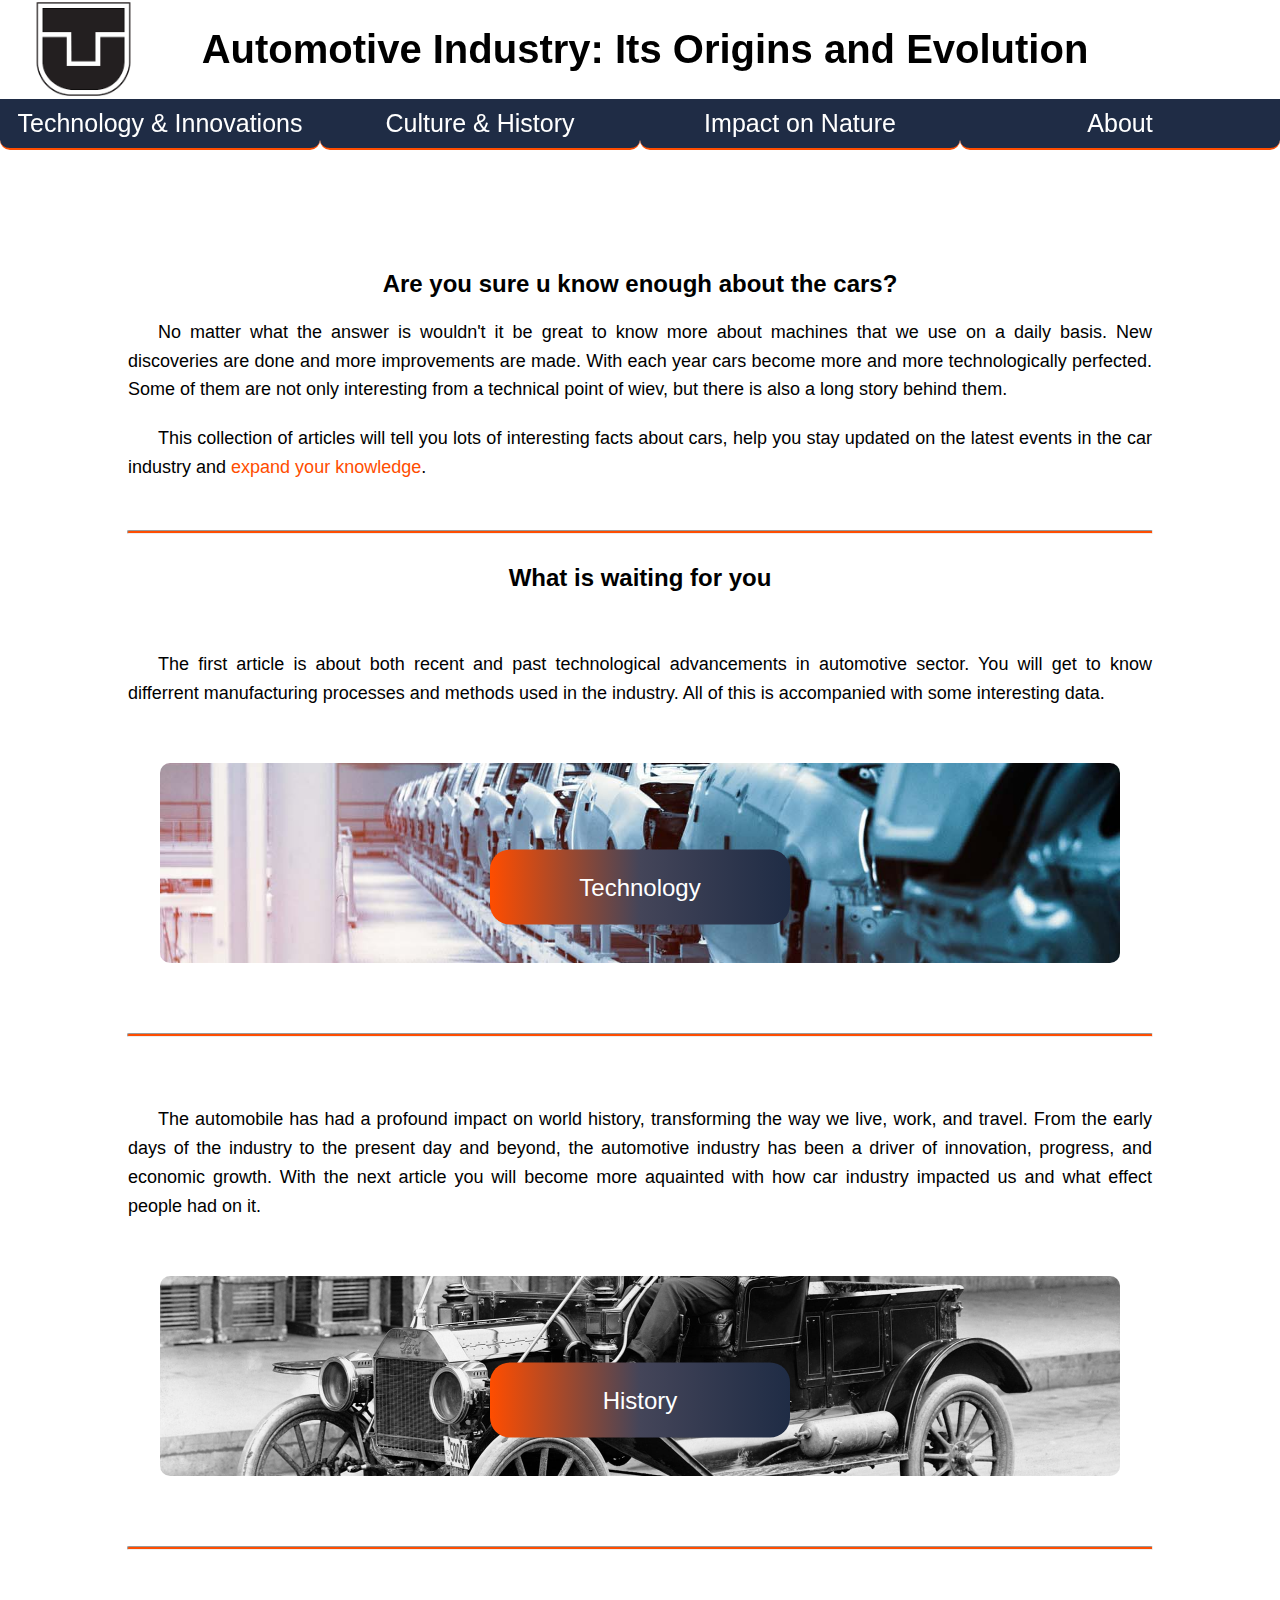
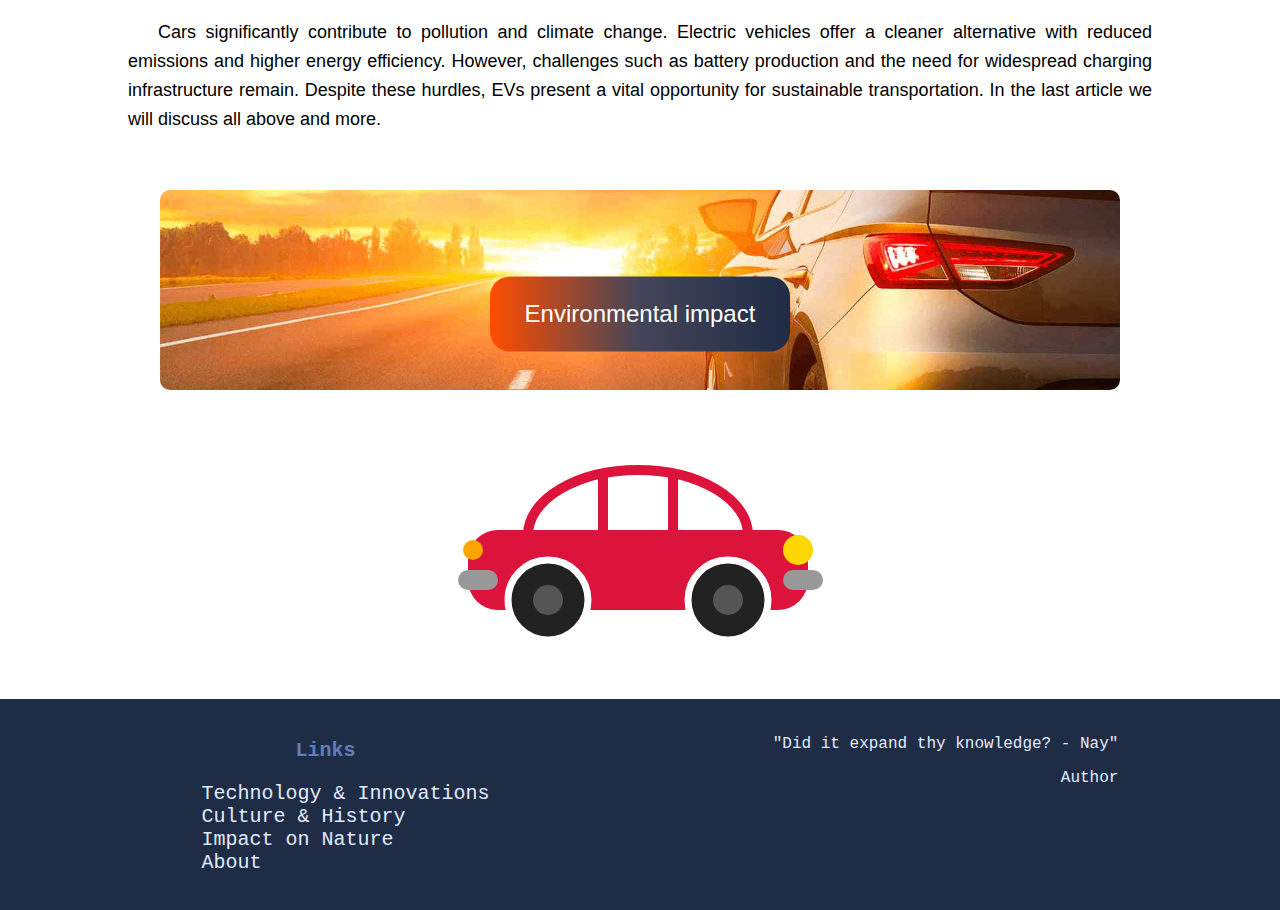
<file: index.html>
<!DOCTYPE html>
<html lang="en">
  <head>
    <meta charset="utf-8">
    <meta name="viewport" content="width=device-width, initial-scale=1">
    <link rel="stylesheet" href="screenStyle.css">
    <script src="main.js"></script>
    <title>Uloha1</title>
  </head>

  <body>
    <div id="navbar-moving">
      <div id="cars-logo-name">
        <div id="zoom_in">
          <figure>
            <a href="https://www.tuke.sk/wps/portal" target="_blank">
              <img id="logo" src="images/index/tuke_logo.png" alt="TUKE_Logo">
            </a>
          </figure>
        </div>
        
        <h1>Automotive Industry: Its Origins and Evolution</h1>
      </div>

      <nav id="links">
        <a href="article1.html">Technology & Innovations</a>
        <a href="article2.html">Culture & History</a>
        <a href="article3.html">Impact on Nature</a>
        <a href="about.html">About</a>
      </nav>

      <nav class="dropdown">
        <p>Menu</p>
        <div class="dropdown-links">
          <a href="article1.html">Technology & Innovations</a>
          <a href="article2.html">Culture & History</a>
          <a href="article3.html">Impact on Nature</a>
          <a href="about.html">About</a>
        </div>
      </nav>
    </div>

    <div class="content">
      <header>
        <h2>Are you sure u know enough about the cars?</h2>
        <p>
          No matter what the answer is wouldn't it be great to know more about machines that we use on a daily basis.
          New discoveries are done and more improvements are made. With each year cars become more and more technologically perfected.
          Some of them are not only interesting from a technical point of wiev, but there is also a long story behind them.
        </p>
        <p>
          This collection of articles will tell you lots of interesting facts about cars, help you stay updated on the latest events in the car industry and <span>expand your knowledge</span>.
        </p>
      </header>
      
      <div class="spoilers">
        <hr>
        <h2>What is waiting for you</h2>
        <div class="centered">
          <p>
            The first article is about both recent and past technological advancements in automotive sector.
            You will get to know differrent manufacturing processes and methods used in the industry.
            All of this is accompanied with some interesting data.
          </p>
        </div>

        <a href="article1.html">
          <figure class="img_cont_w_btn">
            <img src="images/index/car_manuf.jpg" alt="manufacturing_process">
            <p class="btn">Technology</p>
          </figure>
        </a>

        <hr>
        <div class="centered">
          <p>
            The automobile has had a profound impact on world history, transforming the way we live, work, and travel.
            From the early days of the industry to the present day and beyond,
            the automotive industry has been a driver of innovation, progress, and economic growth.
            With the next article you will become more aquainted with how car industry impacted us and what effect people had on it.
          </p>
        </div>

        
        <a href="article2.html">
          <figure class="img_cont_w_btn">
            <img src="images/index/model_t.jpg" alt="model_t">
            <p class="btn">History</p>
          </figure>
        </a>

        <hr>
        <div class="centered">
          <p>
            Cars significantly contribute to pollution and climate change.
            Electric vehicles offer a cleaner alternative with reduced emissions and higher energy efficiency.
            However, challenges such as battery production and the need for widespread charging infrastructure remain.
            Despite these hurdles, EVs present a vital opportunity for sustainable transportation.
            In the last article we will discuss all above and more.
          </p>
        </div>

        
        <a href="article3.html">
          <figure class="img_cont_w_btn">
            <img src="images/index/car_going_into_the_sunset.jpg" alt="model_t">
            <p class="btn">Environmental impact</p>
          </figure>
        </a>
      </div>

      <div class="drawing">
        <svg width="365" height="185">
            <rect x="70" y="10" width="220" height="130" fill="transparent" rx="150" stroke="crimson" stroke-width="10"/>
            <rect x="10" y="70" width="340" height="80" fill="crimson" rx="30" />
            
          <g>
            <line x1="145" y1="10" x2="145" y2="80" stroke="crimson" stroke-width="10"/>
            <line x1="215" y1="10" x2="215" y2="80" stroke="crimson" stroke-width="10"/>
          </g>
        
          <g>
            <rect x="0" y="110" width="40" height="20" fill="#999" rx="10" />
            <rect x="325" y="110" width="40" height="20" fill="#999" rx="10" />
          </g>  

          <g>
            <circle r="40px" fill="#222" stroke="white" stroke-width="7" cx="90" cy="140"/>    
            <circle r="15px" fill="#555" cx="90" cy="140"/>
          </g>

          <g>
            <circle r="40px" fill="#222" stroke="white" stroke-width="7" cx="270" cy="140"/>
            <circle r="15px" fill="#555" cx="270" cy="140"/>
          </g>  
      
          <g>
            <circle r="15px" fill="gold" cx="340" cy="90"/>
            <circle r="10px" fill="orange" cx="15" cy="90"/>
          </g>  
        </svg>    
      </div>

      <footer>
        <div class="footer_cont">
          <div class="footer_el">
            <div><h3>Links</h3></div>
            <div>
              <ul>
                <li><a href="article1.html">Technology & Innovations</a></li>
                <li><a href="article2.html">Culture & History</a></li>
                <li><a href="article3.html">Impact on Nature</a></li>
                <li><a href="about.html">About</a></li>
              </ul>
            </div>
          </div>

          <div class="footer_el">
            <p>"Did it expand thy knowledge? - Nay"</p>
            <p>Author</p>
          </div>
        </div>
      </footer>
    </div>
  </body>
</html>
</file>
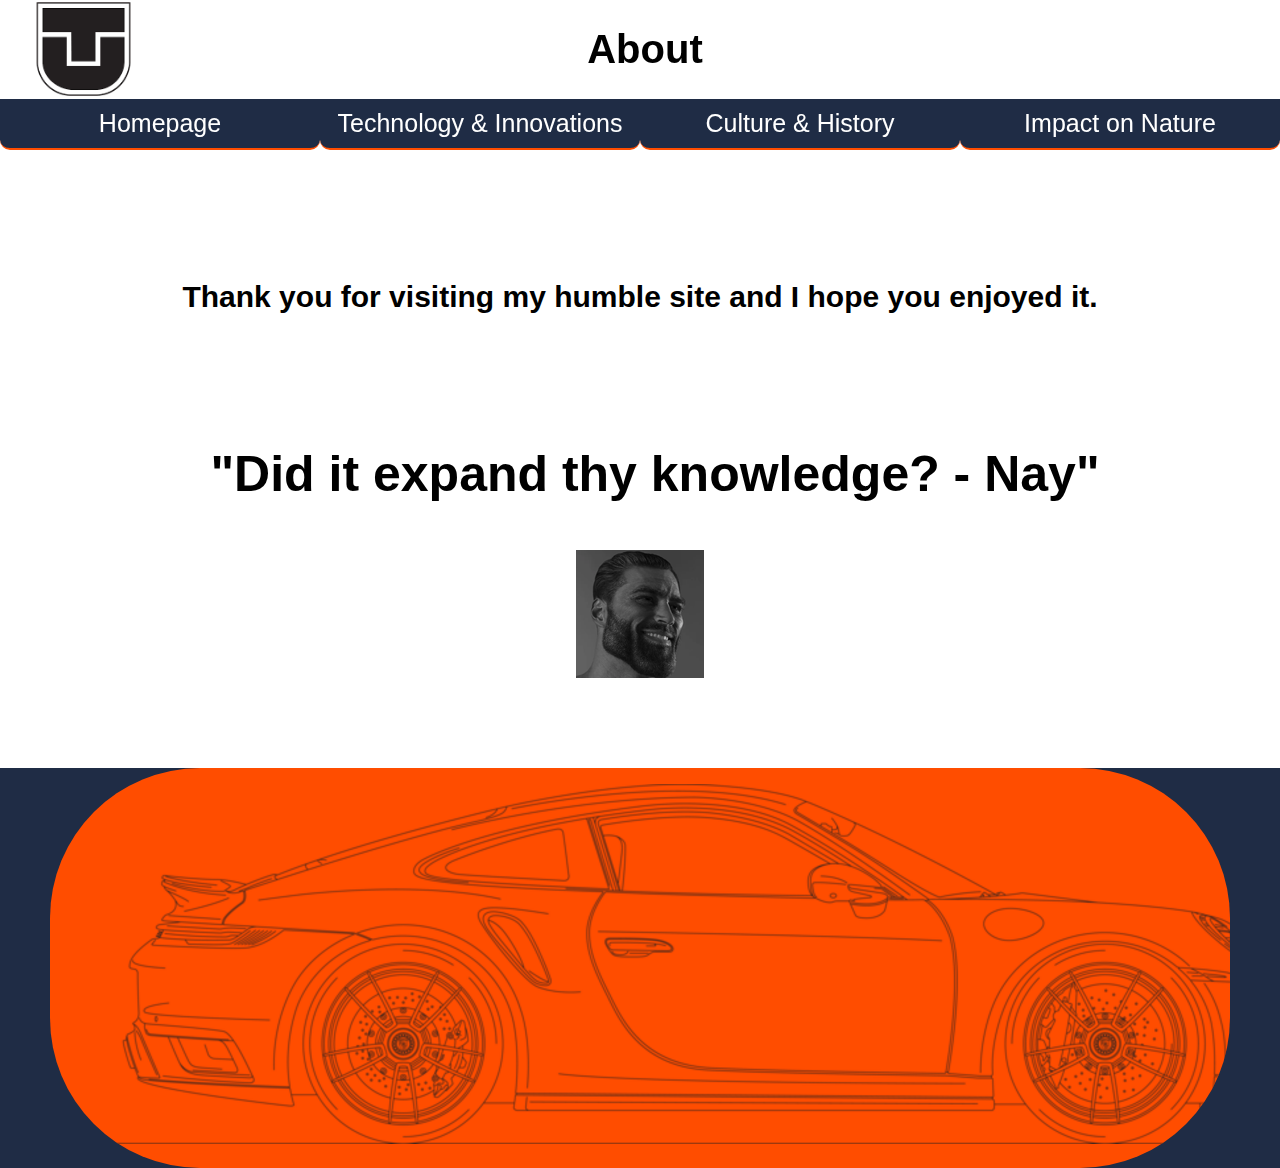
<file: about.html>
<!DOCTYPE html>
<html lang="en">
  <head>
    <meta charset="utf-8">
    <meta name="viewport" content="width=device-width, initial-scale=1">
    <link rel="stylesheet" href="screenStyle.css">
    <script src="main.js"></script>
    <title>Uloha1</title>
  </head>

  <body>
    <div id="navbar-moving">
      <div id="cars-logo-name">
        <div id="zoom_in">
          <figure>
            <a href="https://www.tuke.sk/wps/portal" target="_blank">
              <img id="logo" src="images/index/tuke_logo.png" alt="TUKE Logo">
            </a>
          </figure>
        </div>
        
        <h1>About</h1>
      </div>
  
      <nav id="links">
        <a href="index.html">Homepage</a>
        <a href="article1.html">Technology & Innovations</a>
        <a href="article2.html">Culture & History</a>
        <a href="article3.html">Impact on Nature</a>
      </nav>

      <nav class="dropdown">
        <p>Menu</p>
        <div class="dropdown-links">
          <a href="index.html">Homepage</a>
          <a href="article1.html">Technology & Innovations</a>
          <a href="article2.html">Culture & History</a>
          <a href="article3.html">Impact on Nature</a>
        </div>
      </nav>
    </div>

    <div class="content">
      <div class="main_about">
        <header>
          <h3>
            Thank you for visiting my humble site and I hope you enjoyed it.
          </h3>
        </header>
        <div class="centered-about">
          <h3 id="about-txt">
            "Did it expand thy knowledge? - Nay"
          </h3>
          <figure>
            <img src="images/about/chad.png" alt="chad">
          </figure>
        </div>
      </div>
    </div>

    <footer>
      <div class="footer_cont_about">
        <div class="about_foot_el">          
          <figure>
            <img src="images/about/porsche.png" alt="porsche_outline">
          </figure>
        </div>
      </div>
    </footer>
  </body>
</html>
</file>
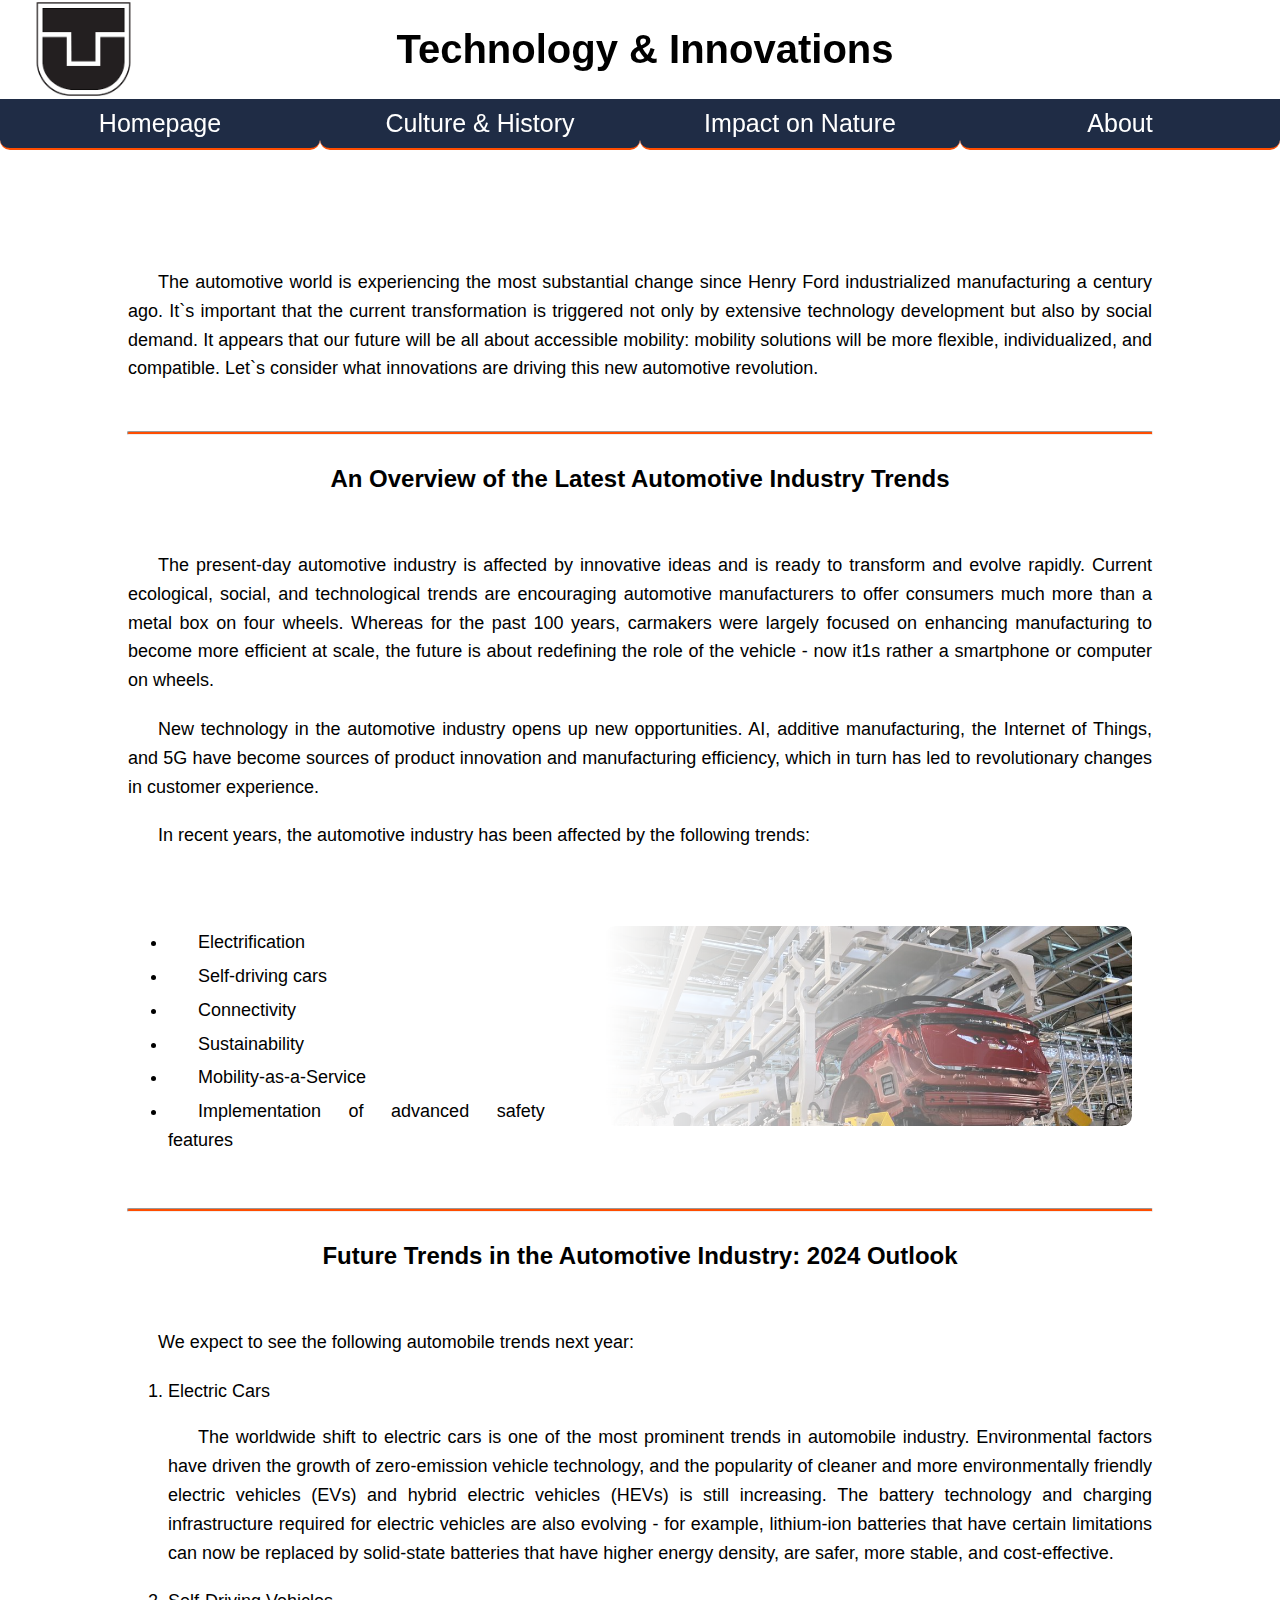
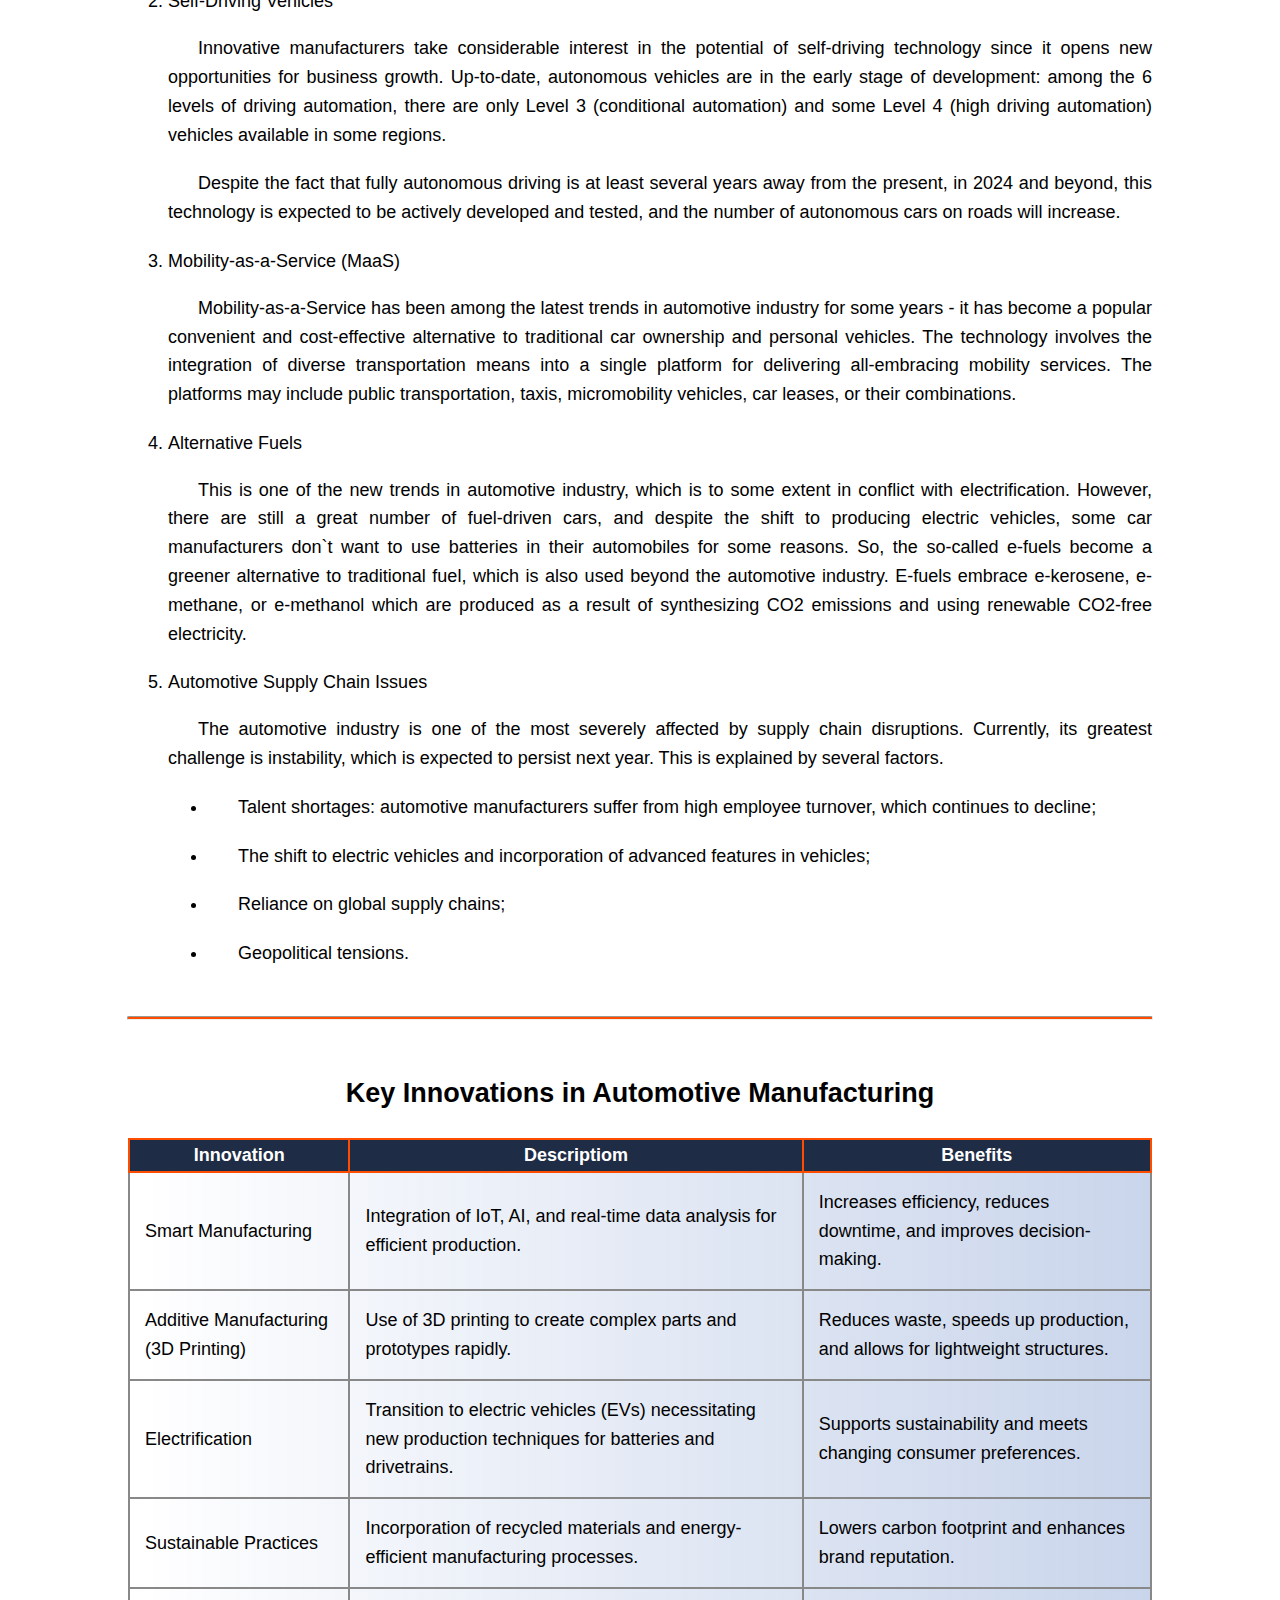
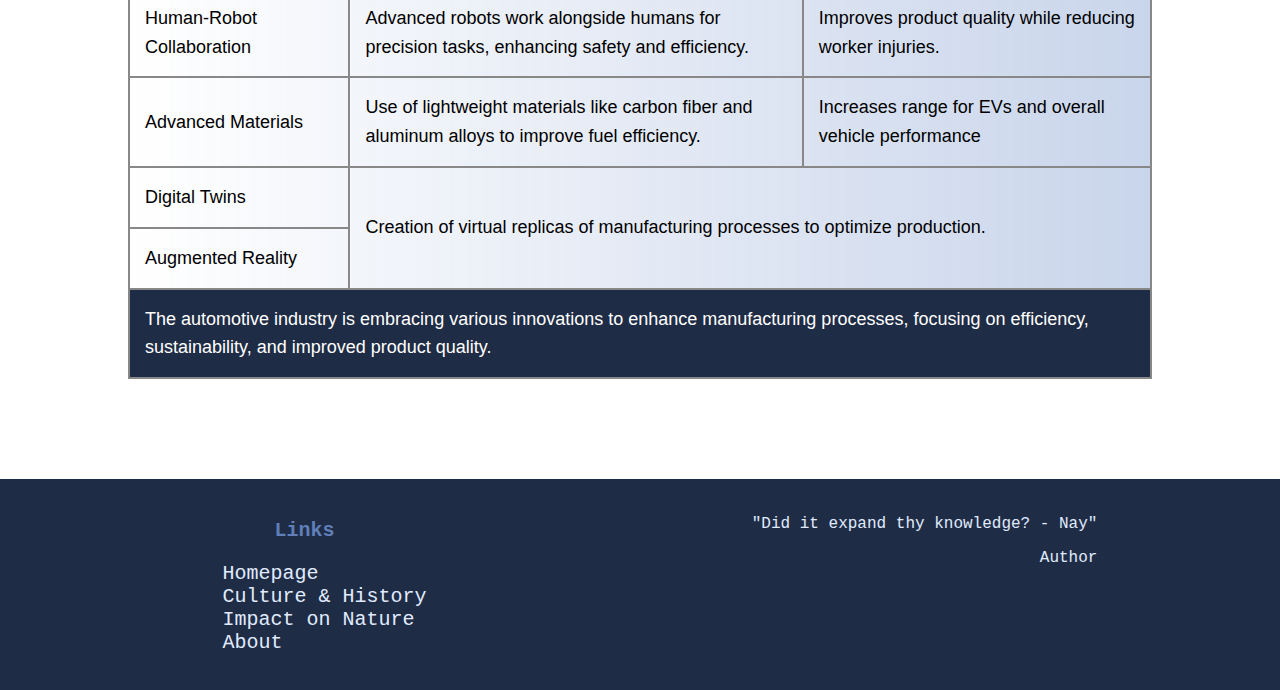
<file: article1.html>
<!DOCTYPE html>
<html lang="en">
  <head>
    <meta charset="utf-8">
    <meta name="viewport" content="width=device-width, initial-scale=1">
    <link rel="stylesheet" href="screenStyle.css">
    <script src="main.js"></script>
    <title>Uloha1</title>
  </head>

  <body>
    <div id="navbar-moving">
      <div id="cars-logo-name">
        <div id="zoom_in">
          <figure>
            <a href="https://www.tuke.sk/wps/portal" target="_blank">
              <img id="logo" src="images/index/tuke_logo.png" alt="TUKE Logo">
            </a>
          </figure>
        </div>
          
        <h1>Technology & Innovations</h1>
      </div>
  
      <nav id="links">
        <a href="index.html">Homepage</a>
        <a href="article2.html">Culture & History</a>
        <a href="article3.html">Impact on Nature</a>
        <a href="about.html">About</a>
      </nav>

      <nav class="dropdown">
        <p>Menu</p>
        <div class="dropdown-links">
          <a href="index.html">Homepage</a>
          <a href="article2.html">Culture & History</a>
          <a href="article3.html">Impact on Nature</a>
          <a href="about.html">About</a>
        </div>
      </nav>
    </div>

    <div class="content">
      <header>
        <p>
          The automotive world is experiencing the most substantial change since Henry Ford industrialized manufacturing a century ago.
          It`s important that the current transformation is triggered not only by extensive technology development but also by social demand.
          It appears that our future will be all about accessible mobility: mobility solutions will be more flexible, individualized, and compatible.
          Let`s consider what innovations are driving this new automotive revolution.
        </p>
      </header>
        
      <hr>
      <div class="main">
        <h2>An Overview of the Latest Automotive Industry Trends</h2>
        <div class="centered">
          <p>The present-day automotive industry is affected by innovative ideas and is ready to transform and evolve rapidly.
            Current ecological, social, and technological trends are encouraging automotive manufacturers to offer consumers much more than a metal box on four wheels.
            Whereas for the past 100 years, carmakers were largely focused on enhancing manufacturing to become more efficient at scale,
            the future is about redefining the role of the vehicle - now it1s rather a smartphone or computer on wheels.
          </p>
            
          <p>
            New technology in the automotive industry opens up new opportunities. AI, additive manufacturing, the Internet of Things,
            and 5G have become sources of product innovation and manufacturing efficiency, which in turn has led to revolutionary changes in customer experience.
          </p>
            
          <p>In recent years, the automotive industry has been affected by the following trends:</p>
        </div>

        <div class="centered">
          <div class="unordered_list">
            <ul>
              <li>Electrification</li>
              <li>Self-driving cars</li>
              <li>Connectivity</li>
              <li>Sustainability</li>
              <li>Mobility-as-a-Service</li>
              <li>Implementation of advanced safety features</li>
            </ul>
              
            <figure>
              <img srcset="images/article1/tesla_manuf.jpg 480w,images/article1/car_white_manuf.jpg 800w,images/article1/car_red_manuf.png 1200w" sizes="(max-width: 480px) 440px, (max-width: 800px) 780px, 1200px" src="images/article1/car_red_manuf.png" alt="manufacturing_process" >
            </figure>
          </div>
        </div>
          
        <hr>
        <h2>Future Trends in the Automotive Industry: 2024 Outlook</h2>
        <div class="centered">
          <p>
            We expect to see the following automobile trends next year:
          </p>
          <div class="ordered_list">
            <ol>
              <li>Electric Cars
                <p>
                  The worldwide shift to electric cars is one of the most prominent trends in automobile industry.
                  Environmental factors have driven the growth of zero-emission vehicle technology, and the popularity of cleaner and more environmentally
                  friendly electric vehicles (EVs) and hybrid electric vehicles (HEVs) is still increasing. The battery technology and charging infrastructure
                  required for electric vehicles are also evolving - for example, lithium-ion batteries that have certain limitations can now be replaced by solid-state batteries
                  that have higher energy density, are safer, more stable, and cost-effective.
                </p>
              </li>

              <li>Self-Driving Vehicles
                <p>
                  Innovative manufacturers take considerable interest in the potential of self-driving technology since it opens new opportunities for business growth.
                  Up-to-date, autonomous vehicles are in the early stage of development: among the 6 levels of driving automation,
                  there are only Level 3 (conditional automation) and some Level 4 (high driving automation) vehicles available in some regions.
                </p>

                <p>
                  Despite the fact that fully autonomous driving is at least several years away from the present, in 2024 and beyond,
                  this technology is expected to be actively developed and tested, and the number of autonomous cars on roads will increase.
                </p>
              </li>

              <li>Mobility-as-a-Service (MaaS)
                <p>
                  Mobility-as-a-Service has been among the latest trends in automotive industry for some years - it has become a popular
                  convenient and cost-effective alternative to traditional car ownership and personal vehicles.
                  The technology involves the integration of diverse transportation means into a single platform for delivering all-embracing mobility services.
                  The platforms may include public transportation, taxis, micromobility vehicles, car leases, or their combinations.
                </p>
              </li>

              <li>Alternative Fuels
                <P>
                  This is one of the new trends in automotive industry, which is to some extent in conflict with electrification.
                  However, there are still a great number of fuel-driven cars, and despite the shift to producing electric vehicles,
                  some car manufacturers don`t want to use batteries in their automobiles for some reasons. So, the so-called e-fuels become a greener
                  alternative to traditional fuel, which is also used beyond the automotive industry. E-fuels embrace e-kerosene, e-methane,
                  or e-methanol which are produced as a result of synthesizing CO2 emissions and using renewable CO2-free electricity.
                </P>
              </li>

              <li>Automotive Supply Chain Issues
                <p>
                  The automotive industry is one of the most severely affected by supply chain disruptions. Currently,
                  its greatest challenge is instability, which is expected to persist next year. This is explained by several factors.
                </p>

                <ul>
                  <li>
                    Talent shortages: automotive manufacturers suffer from high employee turnover, which continues to decline;
                  </li>

                  <li>
                    The shift to electric vehicles and incorporation of advanced features in vehicles;
                  </li>

                  <li>
                    Reliance on global supply chains;
                  </li>

                  <li>
                    Geopolitical tensions.
                  </li>
                </ul>
              </li>
            </ol>
          </div>
        </div>

        <hr>
        <div class="table_cont">
          <table>
            <caption><h2>Key Innovations in Automotive Manufacturing</h2></caption>
            <thead>
              <tr>
                <th>Innovation</th>
                <th>Descriptiom</th>
                <th>Benefits</th>
              </tr>
            </thead>

            <tbody>
              <tr>
                <td>Smart Manufacturing</td>
                <td>
                  Integration of IoT, AI, and real-time data analysis for efficient production.
                </td>
                <td>
                  Increases efficiency, reduces downtime, and improves decision-making.
                </td>
              </tr>

              <tr>
                <td>Additive Manufacturing (3D Printing)</td>
                <td>
                  Use of 3D printing to create complex parts and prototypes rapidly.
                </td>
                <td>
                  Reduces waste, speeds up production, and allows for lightweight structures.
                </td>
              </tr>

              <tr>
                <td>Electrification</td>
                <td>
                  Transition to electric vehicles (EVs) necessitating new production techniques for batteries and drivetrains.
                </td>
                <td>
                  Supports sustainability and meets changing consumer preferences.
                </td>
              </tr>

              <tr>
                <td>Sustainable Practices</td>
                <td>
                  Incorporation of recycled materials and energy-efficient manufacturing processes.
                </td>
                <td>
                  Lowers carbon footprint and enhances brand reputation.
                </td>
              </tr>

              <tr>
                <td>Human-Robot Collaboration</td>
                <td>
                  Advanced robots work alongside humans for precision tasks, enhancing safety and efficiency.
                </td>
                <td>
                  Improves product quality while reducing worker injuries.
                </td>
              </tr>

              <tr>
                <td>Advanced Materials</td>
                <td>
                  Use of lightweight materials like carbon fiber and aluminum alloys to improve fuel efficiency.
                </td>
                <td>
                  Increases range for EVs and overall vehicle performance
                </td>
              </tr>

              <tr>
                <td>Digital Twins</td>
                <td colspan="2" rowspan="2">Creation of virtual replicas of manufacturing processes to optimize production.</td>
              </tr>

              <tr>
                <td>Augmented Reality</td>
              </tr>
            </tbody>
            <tfoot>
              <tr>
                <td colspan="3">The automotive industry is embracing various innovations to enhance manufacturing processes,
                  focusing on efficiency, sustainability, and improved product quality.</td>
              </tr>
            </tfoot>
          </table>
        </div>
      </div>

      <footer>
        <div class="footer_cont">
          <div class="footer_el">
            <div><h3>Links</h3></div>
            <div>
              <ul>
                <li><a href="index.html">Homepage</a></li>
                <li><a href="article2.html">Culture & History</a></li>
                <li><a href="article3.html">Impact on Nature</a></li>
                <li><a href="about.html">About</a></li>
              </ul>
            </div>
          </div>

          <div class="footer_el">
            <p>"Did it expand thy knowledge? - Nay"</p>
            <p>Author</p>
          </div>
        </div>
      </footer>
    </div>
  </body>
</html>
</file>
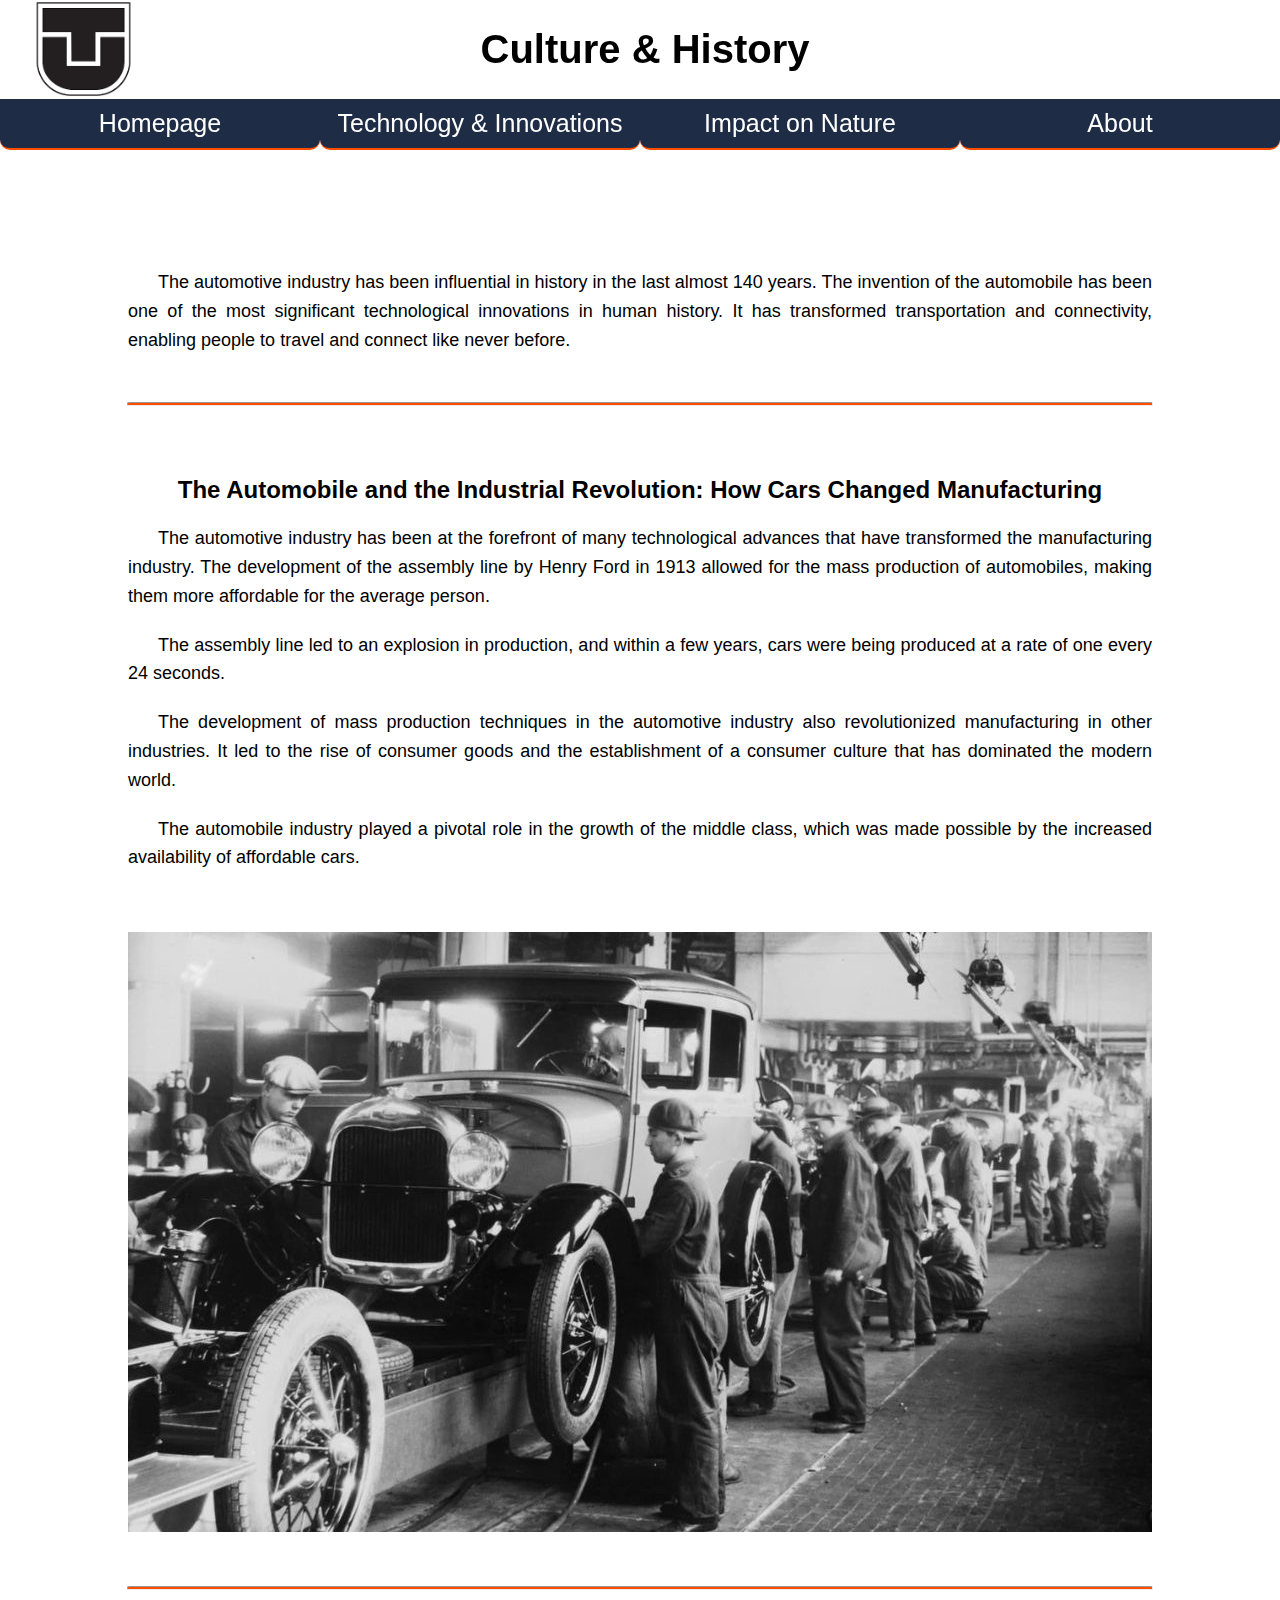
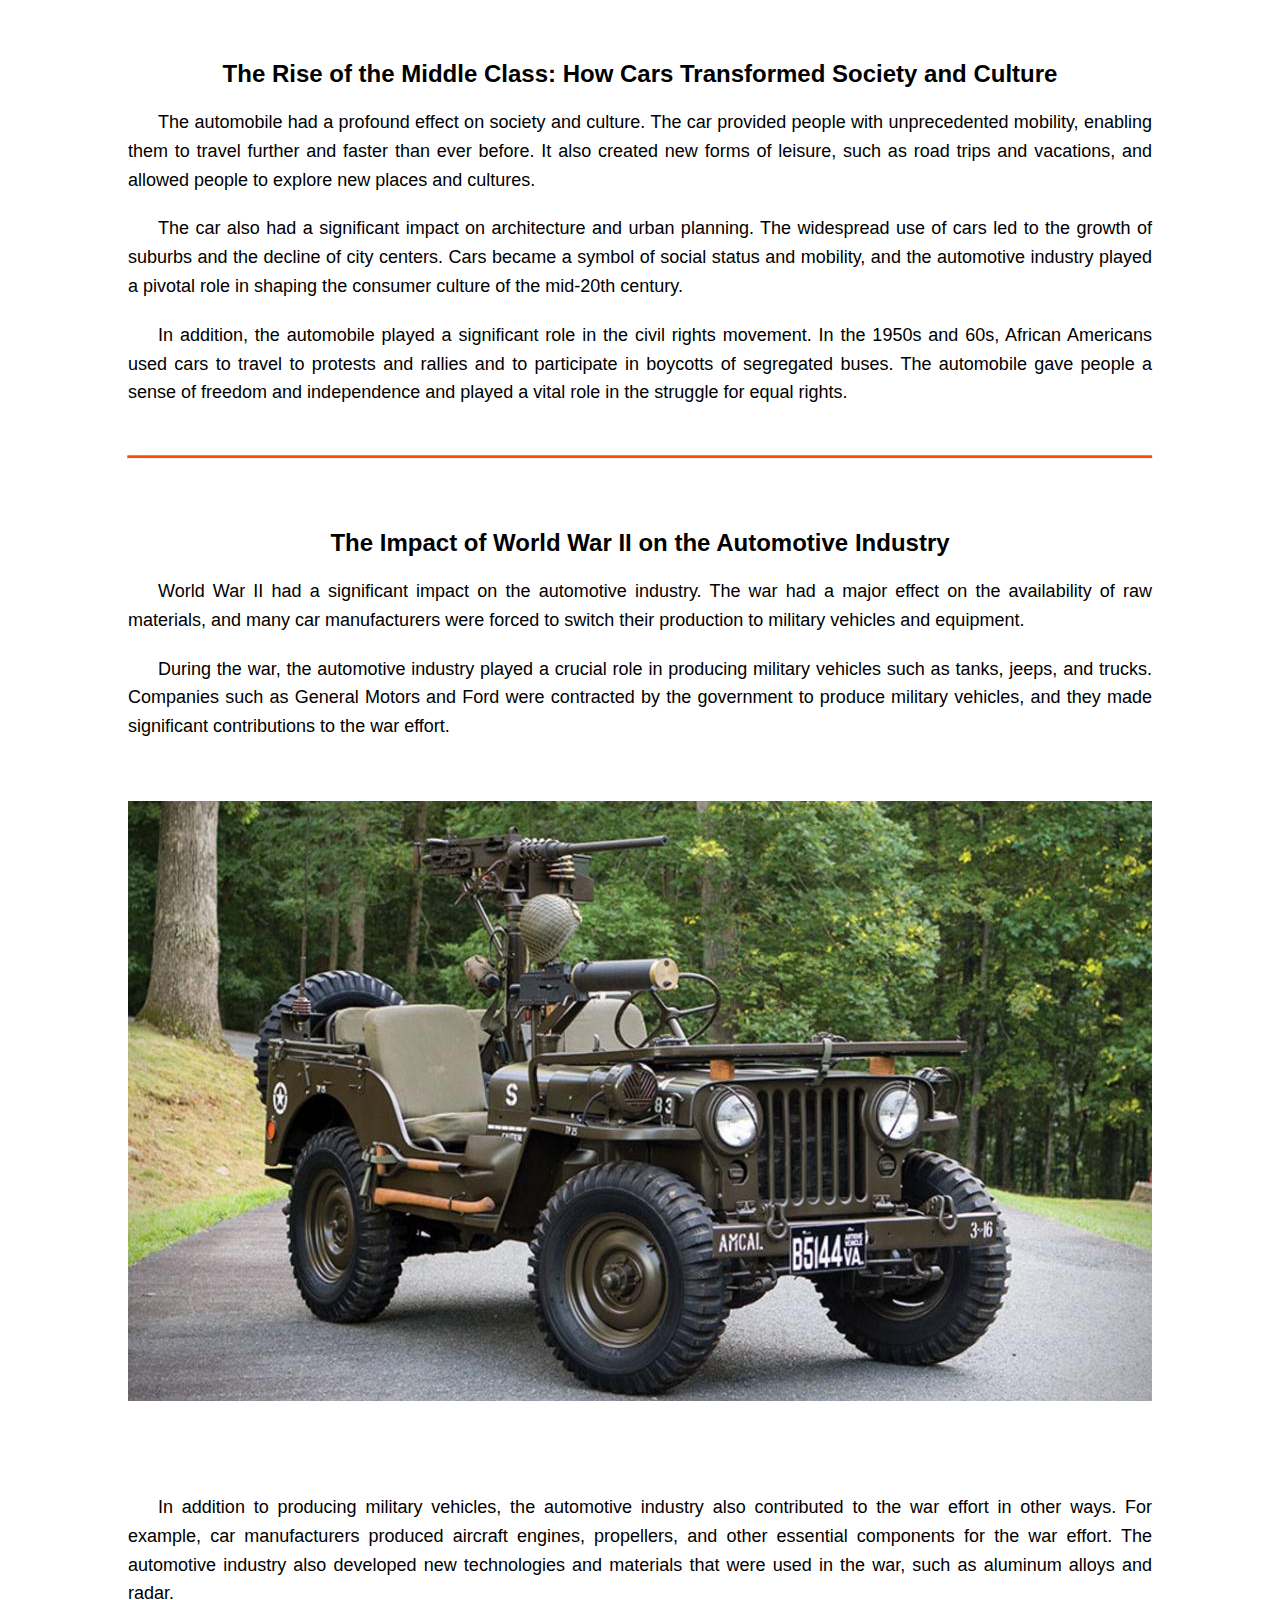
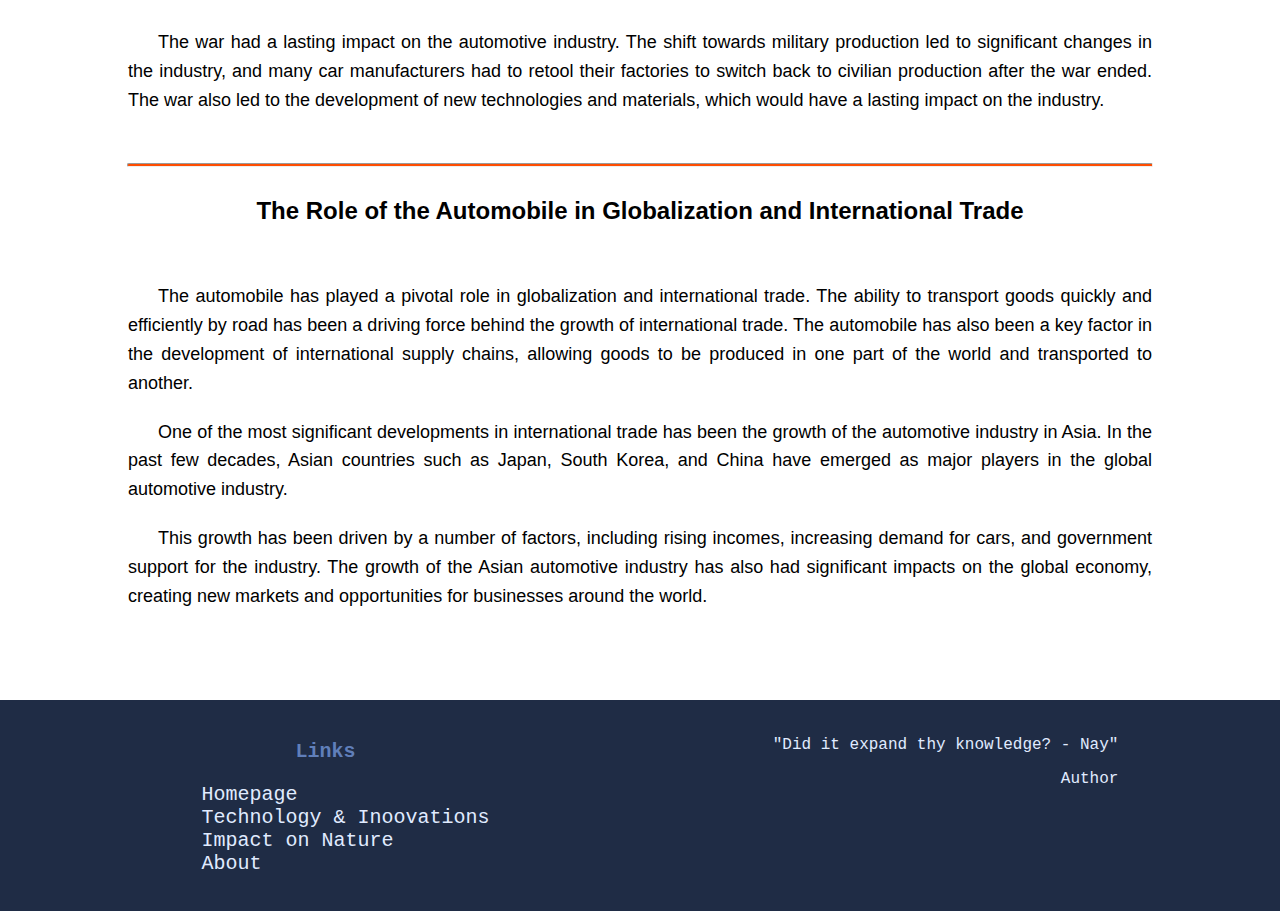
<file: article2.html>
<!DOCTYPE html>
<html lang="en">
  <head>
    <meta charset="utf-8">
    <meta name="viewport" content="width=device-width, initial-scale=1">
    <link rel="stylesheet" href="screenStyle.css">
    <script src="main.js"></script>
    <title>Uloha1</title>
  </head>

  <body>
    <div id="navbar-moving">
      <div id="cars-logo-name">
        <div id="zoom_in">
          <figure>
            <a href="https://www.tuke.sk/wps/portal" target="_blank">
              <img id="logo" src="images/index/tuke_logo.png" alt="TUKE Logo">
          </a>
          </figure>
        </div>
        
        <h1>Culture & History</h1>
      </div>
  
      <nav id="links">
        <a href="index.html">Homepage</a>
        <a href="article1.html">Technology & Innovations</a>
        <a href="article3.html">Impact on Nature</a>
        <a href="about.html">About</a>
      </nav>

      <nav class="dropdown">
        <p>Menu</p>
        <div class="dropdown-links">
          <a href="index.html">Homepage</a>
          <a href="article1.html">Technology & Innovations</a>
          <a href="article3.html">Impact on Nature</a>
          <a href="about.html">About</a>
        </div>
      </nav>
    </div>

    <div class="content">
      <header>
        <p>
          The automotive industry has been influential in history in the last almost 140 years.
          The invention of the automobile has been one of the most significant technological innovations in human history.
          It has transformed transportation and connectivity, enabling people to travel and connect like never before.
        </p>
      </header>
        
      <div class="main">
        <hr>
        <div class="centered">
          <h2>The Automobile and the Industrial Revolution: How Cars Changed Manufacturing</h2>

          <p>The automotive industry has been at the forefront of many technological advances that have transformed the manufacturing industry.
            The development of the assembly line by Henry Ford in 1913 allowed for the mass production of automobiles,
            making them more affordable for the average person.
          </p>

          <p>
            The assembly line led to an explosion in production, and within a few years, cars were being produced at a rate of one every 24 seconds.
          </p>

          <p>
            The development of mass production techniques in the automotive industry also revolutionized manufacturing in other industries.
            It led to the rise of consumer goods and the establishment of a consumer culture that has dominated the modern world.
          </p>

          <p>
            The automobile industry played a pivotal role in the growth of the middle class, which was made possible by the increased availability of affordable cars.
          </p>

        </div>

        <figure class="img_cont">
          <img src="images/article2/ford_line.jpg" alt="ford_production_line">
        </figure>

        <hr>
        <div class="centered">
          <h2>The Rise of the Middle Class: How Cars Transformed Society and Culture</h2>

          <p>
            The automobile had a profound effect on society and culture.
            The car provided people with unprecedented mobility, enabling them to travel further and faster than ever before.
            It also created new forms of leisure, such as road trips and vacations, and allowed people to explore new places and cultures.
          </p>

          <p>
            The car also had a significant impact on architecture and urban planning.
            The widespread use of cars led to the growth of suburbs and the decline of city centers.
            Cars became a symbol of social status and mobility,
            and the automotive industry played a pivotal role in shaping the consumer culture of the mid-20th century.
          </p>

          <p>
            In addition, the automobile played a significant role in the civil rights movement.
            In the 1950s and 60s, African Americans used cars to travel to protests and rallies and to participate in boycotts of segregated buses.
            The automobile gave people a sense of freedom and independence and played a vital role in the struggle for equal rights.
          </p>
        </div>

        <hr>
        <div class="centered">
          <h2>The Impact of World War II on the Automotive Industry</h2>

          <p>
            World War II had a significant impact on the automotive industry. The war had a major effect on the availability of raw materials,
            and many car manufacturers were forced to switch their production to military vehicles and equipment.
          </p>

          <p>
            During the war, the automotive industry played a crucial role in producing military vehicles such as tanks, jeeps, and trucks.
            Companies such as General Motors and Ford were contracted by the government to produce military vehicles,
            and they made significant contributions to the war effort.
          </p>
        </div>

        <figure class="img_cont">
          <img src="images/article2/war_car.jpg" alt="jepp_war_car">
        </figure>

        <div class="centered">
          <p>
            In addition to producing military vehicles, the automotive industry also contributed to the war effort in other ways. For example,
            car manufacturers produced aircraft engines, propellers, and other essential components for the war effort.
            The automotive industry also developed new technologies and materials that were used in the war, such as aluminum alloys and radar.
          </p>

          <p>
            The war had a lasting impact on the automotive industry. The shift towards military production led to significant changes in the industry,
            and many car manufacturers had to retool their factories to switch back to civilian production after the war ended.
            The war also led to the development of new technologies and materials, which would have a lasting impact on the industry.
          </p>
        </div>

        <hr>
        <h2>The Role of the Automobile in Globalization and International Trade</h2>

        <div class="centered">
          <p>
            The automobile has played a pivotal role in globalization and international trade.
            The ability to transport goods quickly and efficiently by road has been a driving force behind the growth of international trade.
            The automobile has also been a key factor in the development of international supply chains,
            allowing goods to be produced in one part of the world and transported to another.
          </p>

          <p>
            One of the most significant developments in international trade has been the growth of the automotive industry in Asia.
            In the past few decades, Asian countries such as Japan, South Korea,
            and China have emerged as major players in the global automotive industry.
          </p>

          <p>
            This growth has been driven by a number of factors, including rising incomes,
            increasing demand for cars, and government support for the industry.
            The growth of the Asian automotive industry has also had significant impacts on the global economy,
            creating new markets and opportunities for businesses around the world.
          </p>
        </div>

      </div>

      <footer>
        <div class="footer_cont">
          <div class="footer_el">
            <div><h3>Links</h3></div>
            <div>
              <ul>
                <li><a href="index.html">Homepage</a></li>
                <li><a href="article1.html">Technology & Inoovations</a></li>
                <li><a href="article3.html">Impact on Nature</a></li>
                <li><a href="about.html">About</a></li>
              </ul>
            </div>
          </div>
          
          <div class="footer_el">
            <p>"Did it expand thy knowledge? - Nay"</p>
            <p>Author</p>
          </div>
        </div>
      </footer>
    </div>
  </body>
</html>
</file>
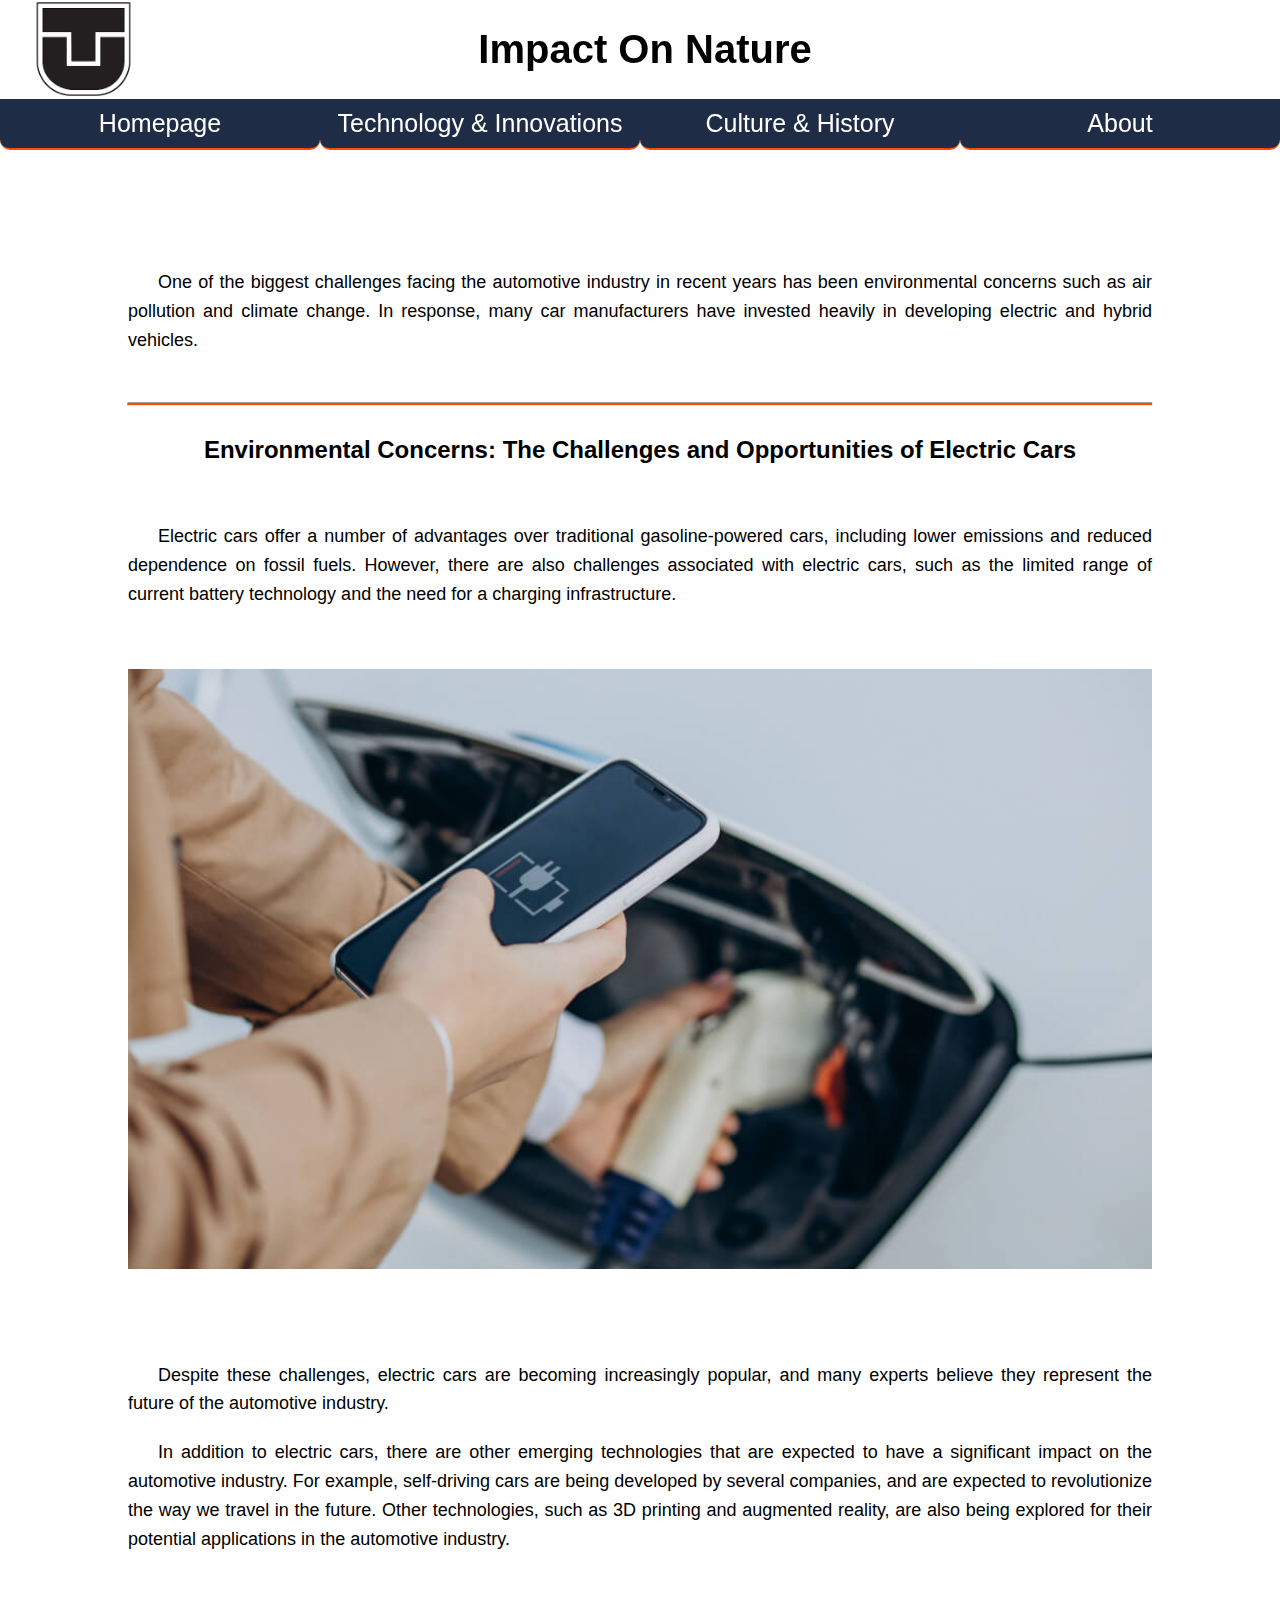
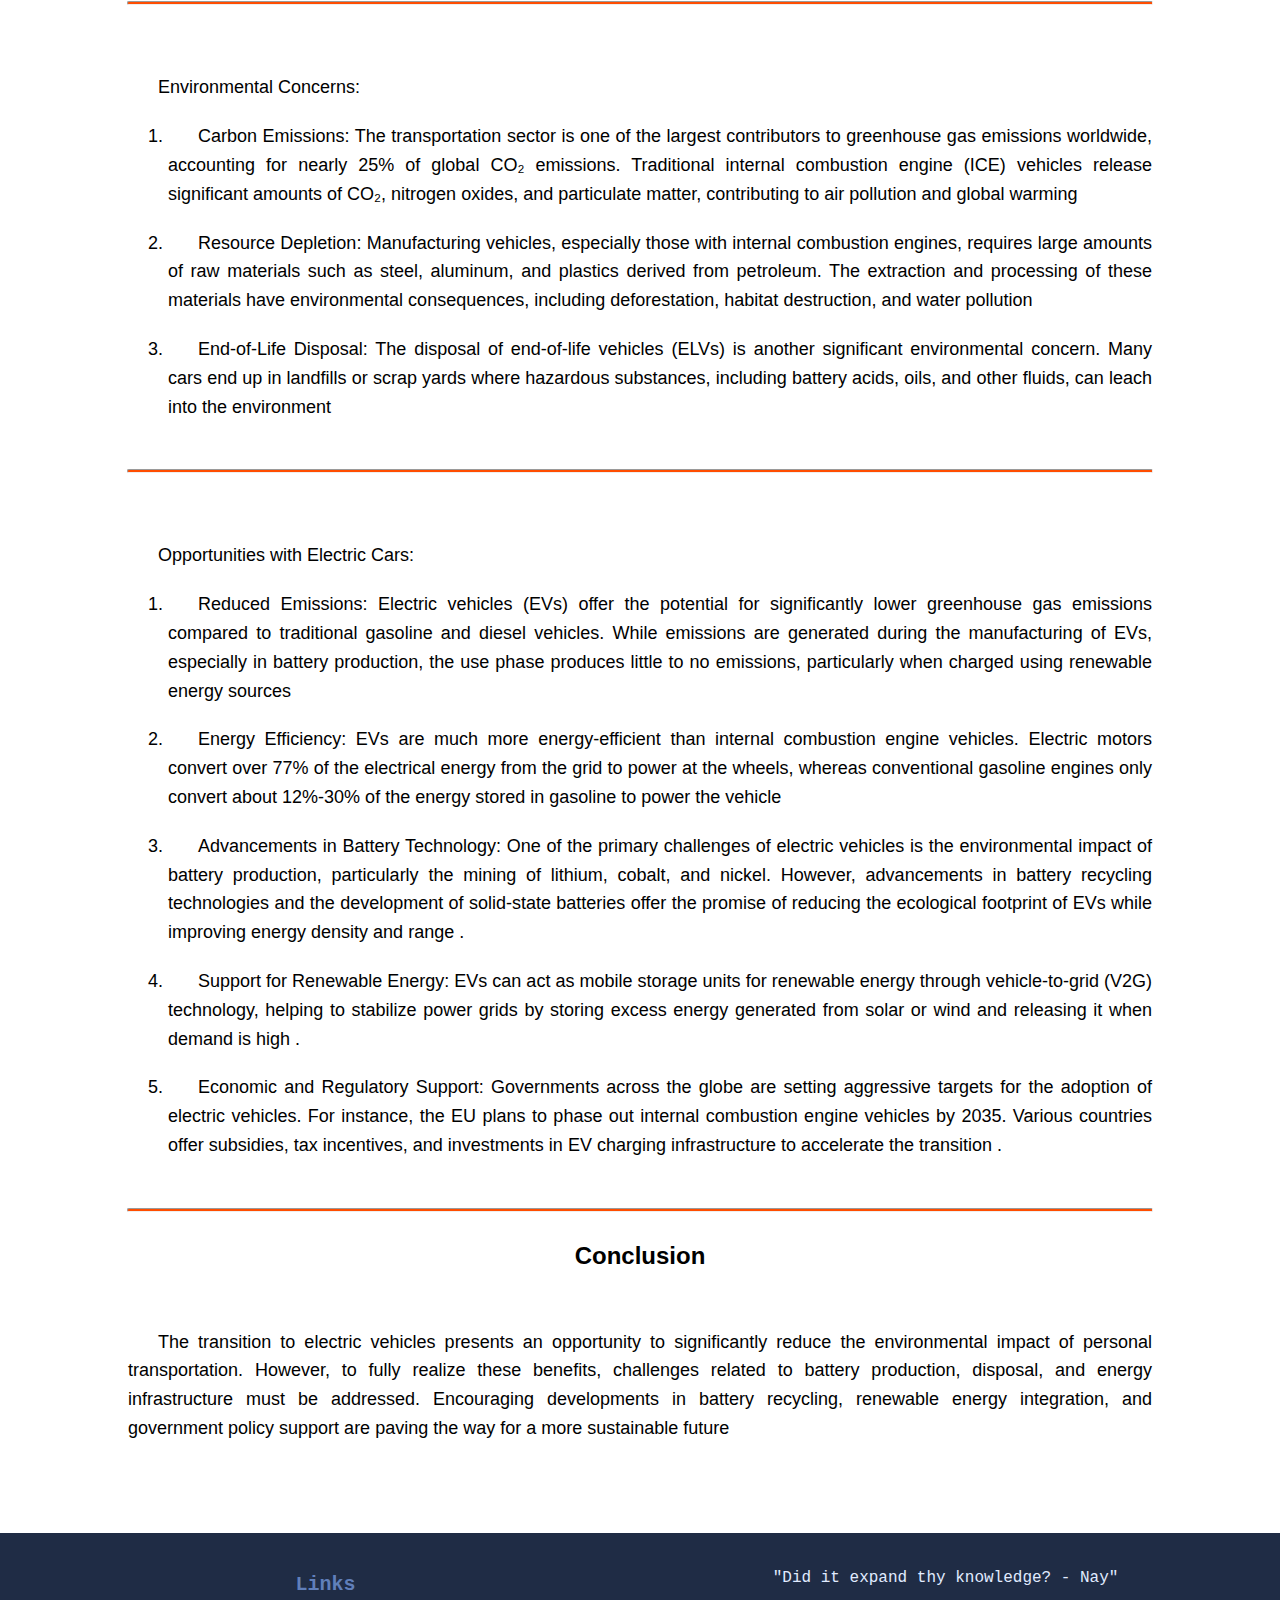
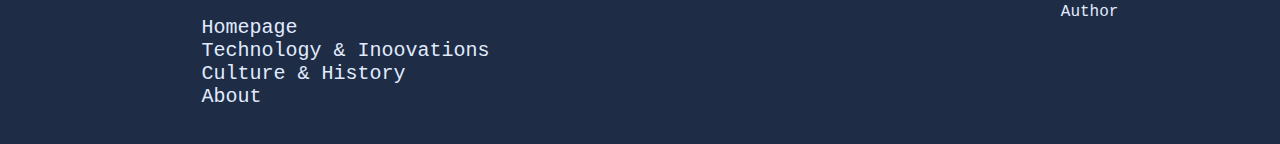
<file: article3.html>
<!DOCTYPE html>
<html lang="en">
  <head>
    <meta charset="utf-8">
    <meta name="viewport" content="width=device-width, initial-scale=1">
    <link rel="stylesheet" href="screenStyle.css">
    <script src="main.js"></script>
    <title>Uloha1</title>
  </head>

  <body>
    <div id="navbar-moving">
      <div id="cars-logo-name">
        <div id="zoom_in">
          <figure>
            <a href="https://www.tuke.sk/wps/portal" target="_blank">
              <img id="logo" src="images/index/tuke_logo.png" alt="TUKE Logo">
            </a>
          </figure>
        </div>
        
        <h1>Impact On Nature</h1>
      </div>
  
      <nav id="links">
        <a href="index.html">Homepage</a>
        <a href="article1.html">Technology & Innovations</a>
        <a href="article2.html">Culture & History</a>
        <a href="about.html">About</a>
      </nav>

      <nav class="dropdown">
        <p>Menu</p>
        <div class="dropdown-links">
          <a href="index.html">Homepage</a>
          <a href="article1.html">Technology & Innovations</a>
          <a href="article2.html">Culture & History</a>
          <a href="about.html">About</a>
        </div>
      </nav>
    </div>

    <div class="content">
      <header>
        <p>
          One of the biggest challenges facing the automotive industry in recent years has been
          environmental concerns such as air pollution and climate change.
          In response, many car manufacturers have invested heavily in developing electric and hybrid vehicles.
        </p>
      </header>
        
      <div class="main">
        <hr>
        <h2>Environmental Concerns: The Challenges and Opportunities of Electric Cars</h2>
        <div class="centered">
          <p>
              Electric cars offer a number of advantages over traditional gasoline-powered cars,
              including lower emissions and reduced dependence on fossil fuels.
              However, there are also challenges associated with electric cars, such as the limited range of current battery technology
              and the need for a charging infrastructure.
          </p>
        </div>

        <figure class="img_cont">
            <img src="images/article3/woman-holding-charger-charging-electric-car-close-up-1.jpg" alt="charging_vehicle">
        </figure>

        <div class="centered">
          <p>
              Despite these challenges, electric cars are becoming increasingly popular,
              and many experts believe they represent the future of the automotive industry.
          </p>

          <p>
              In addition to electric cars, there are other emerging technologies that are expected to have a significant
              impact on the automotive industry. For example, self-driving cars are being developed by several companies,
              and are expected to revolutionize the way we travel in the future. Other technologies, such as 3D printing and augmented reality,
              are also being explored for their potential applications in the automotive industry.
          </p>
        </div>

        <hr>
        <div class="centered">
          <p>
            Environmental Concerns:
          </p>
          <div class="ordered_list">
            <ol>
              <li>
                Carbon Emissions: The transportation sector is one of the largest contributors to greenhouse gas emissions worldwide,
                accounting for nearly 25% of global CO₂ emissions. Traditional internal combustion engine (ICE) vehicles release significant amounts of CO₂,
                nitrogen oxides, and particulate matter, contributing to air pollution and global warming
              </li>

              <li>
                Resource Depletion: Manufacturing vehicles, especially those with internal combustion engines,
                requires large amounts of raw materials such as steel, aluminum, and plastics derived from petroleum.
                The extraction and processing of these materials have environmental consequences, including deforestation, habitat destruction,
                and water pollution
              </li>

              <li>
                End-of-Life Disposal: The disposal of end-of-life vehicles (ELVs) is another significant environmental concern.
                Many cars end up in landfills or scrap yards where hazardous substances,
                including battery acids, oils, and other fluids, can leach into the environment
              </li>
            </ol>
          </div>
        </div>

        <hr>
        <div class="centered">
          <p>
            Opportunities with Electric Cars:
          </p>
          <div class="ordered_list">
            <ol>
              <li>
                Reduced Emissions: Electric vehicles (EVs) offer the potential for significantly lower greenhouse gas emissions compared to traditional gasoline and diesel vehicles.
                While emissions are generated during the manufacturing of EVs, especially in battery production,
                the use phase produces little to no emissions, particularly when charged using renewable energy sources
              </li>

              <li>
                Energy Efficiency: EVs are much more energy-efficient than internal combustion engine vehicles.
                Electric motors convert over 77% of the electrical energy from the grid to power at the wheels, whereas conventional gasoline engines only
                convert about 12%-30% of the energy stored in gasoline to power the vehicle
              </li>

              <li>
                Advancements in Battery Technology: One of the primary challenges of electric vehicles is the environmental impact of battery production,
                particularly the mining of lithium, cobalt, and nickel. However,
                advancements in battery recycling technologies and the development of solid-state batteries offer the promise of reducing the ecological
                footprint of EVs while improving energy density and range .
              </li>

              <li>
                Support for Renewable Energy: EVs can act as mobile storage units for renewable energy through vehicle-to-grid
                (V2G) technology, helping to stabilize power grids by storing excess energy generated from solar or wind and releasing it when demand is high .
              </li>

              <li>
                Economic and Regulatory Support: Governments across the globe are setting aggressive targets for the adoption of electric vehicles.
                For instance, the EU plans to phase out internal combustion engine vehicles by 2035. Various countries offer subsidies, tax incentives,
                and investments in EV charging infrastructure to accelerate the transition .
              </li>
            </ol>
          </div>
        </div>

        <hr>
        <h2>Conclusion</h2>
        <div class="centered">
          <p>The transition to electric vehicles presents an opportunity to significantly reduce the environmental impact of personal transportation.
            However, to fully realize these benefits, challenges related to battery production, disposal, and energy infrastructure must be addressed.
            Encouraging developments in battery recycling, renewable energy integration,
            and government policy support are paving the way for a more sustainable future
          </p>
        </div>
      </div>


      <footer>
        <div class="footer_cont">
          <div class="footer_el">
            <div><h3>Links</h3></div>
            <div>
              <ul>
                <li><a href="index.html">Homepage</a></li>
                <li><a href="article1.html">Technology & Inoovations</a></li>
                <li><a href="article2.html">Culture & History</a></li>
                <li><a href="about.html">About</a></li>
              </ul>
            </div>
          </div>

          <div class="footer_el">
            <p>"Did it expand thy knowledge? - Nay"</p>
            <p>Author</p>
          </div>
        </div>
      </footer>
    </div>
  </body>
</html>
</file>
<file: screenStyle.css>
body {
  font-family: Arial, Helvetica, sans-serif;
}


html, body {
  margin: 0;
  padding: 0;
  height: 100%;
}


h2 {
  text-align: center;
}

h3 {
  font-size: 30px;
}

span {
  color: #ff4d00;
}

hr {
  background-color: #ff4d00;
  height: 2px;
  width: 80%;
  margin-bottom: 30px;
  border-radius: 10px;
}


#navbar-moving {
  position: fixed;
  color: #000000;
  top: 0;
  width: 100%;
  transition: top 0.3s;
  z-index: 1000;
}


#links a {
  background-color: #1f2c45;
  transition: .3s ease-in-out;
  border-bottom-right-radius: 10px;
  border-bottom-left-radius: 10px;
  float: left;
  display: block;
  color: #ffffff;
  text-align: center;
  font-size: 25px;
  text-decoration: none;
  width: 25%;
  padding-top: 10px;
  padding-bottom: 10px;
  border-bottom: 2px solid #ff4d00;
}

#links a:hover {
  background-color: #ff4d00;
}



.dropdown {
  width: 100%;
  background-color: #1f2c45;
  transition: .3s ease-in-out;
  display: none;
  border-bottom-right-radius: 10px;
  border-bottom-left-radius: 10px;
  color: #ffffff;
  text-align: center;
  font-size: 20px;
  text-decoration: none;
  border-bottom: 2px solid #ff4d00;
  line-height: 0.5;
  height: 50px;
  overflow: hidden;
}

.dropdown p {
  text-align: center;
  width: 100%;
  color: #ffffff;
  font-size: 20px;
}

.dropdown-links {
  width: 100%;
  display: none;
  position: absolute;
  background-color: #1f2c45;
  transition: .3s ease-in-out;
}

.dropdown-links a {
  background-color: #1f2c45;
  transition: .3s ease-in-out;
  display: inline-block;
  color: #ffffff;
  text-align: center;
  font-size: 25px;
  text-decoration: none;
  width: 90%;
  padding-top: 10px;
  padding-bottom: 10px;
  border-bottom: 2px solid #ff4d00;
}

.dropdown-links a:hover {
  background-color: #ff4d00;
}

.dropdown:hover .dropdown-links {
  display: block;
}

.dropdown:hover {
  border-radius: 0;
  background-color: #ff4d00;
}

@media (max-width: 1200px) {
  .dropdown {
    display: block;
  }

  #links {
    display: none;
  }
}

#cars-logo-name {
  background-color: #ffffff;
  display: flex;
  justify-content: center;
  align-items: center;
  text-align: center;
  position: relative;
}

#cars-logo-name h1 {
  margin-right: 70px;
  font-size: 40px;
}


#logo {
  position: absolute;
  width: 75px;
  left: 0px;
  top: 0px;
  padding-left: 40px;
  padding-top: 10px;
}

@media (max-width: 1200px) {
  #logo {
    display: none;
  }
}

#zoom_in figure img {
	transform: scale(1);
	transition: .3s ease-in-out;
}

#zoom_in figure:hover img {
	transform: scale(1.3);
}


.content {
  padding-top: 230px;
}

.content header {
  width: 80%;
  margin: 0 auto; 
  text-align: center;
  padding: 20px;
  display: block;
  background-color: #ffffff;
}

.content header p {
  font-size: 18px; 
  line-height: 1.6;
  text-indent: 30px;
  margin-bottom: 20px;  
  text-align: justify;
}


.spoilers {
  width: 100%;
  display: block;
}


.centered {
  width: 80%;
  margin: 0 auto; 
  text-align: center;
  padding: 20px;
  display: block;
}

.centered p {
  font-size: 18px; 
  line-height: 1.6;
  text-indent: 30px;
  margin-bottom: 20px;       
  text-align: justify;
}

.centered-about {
  width: 80%;
  margin: 0 auto; 
  text-align: center;
  padding: 20px;
  display: block;
}

.centered-about #about-txt {
  line-height: 1.6;
  text-indent: 30px;
  margin-bottom: 20px;       
  text-align: justify;
  display:inline-block;
  font-size: 50px;
}

.centered-about figure {      
  display:inline-block;
}

@media (max-width: 800px) {
  .centered-about {
    display: block;
  }

  .centered-about #about-txt, .centered-about figure {
    width: 90%;
    margin-left: 20px;
  }

  .centered-about figure img {
    width: 100%;
    height: auto;
    margin-left: 0;
  }
}


.img_cont_w_btn {
  position: relative;
  margin-bottom: 70px;
}

.img_cont_w_btn img{
  filter: blur(0px);
  transition: .3s ease-in-out;
  opacity: 100%;
  display: block;
  width: 80%;
  object-fit: cover;
  height: 200px;
  margin: 0 auto; 
  border-radius: 10px;
}

.img_cont_w_btn .btn {
  text-decoration: none;
  font-family:'Lucida Sans', 'Lucida Sans Regular', 'Lucida Grande', 'Lucida Sans Unicode', Geneva, Verdana, sans-serif;
  position: absolute;
  top: 50%;
  left: 50%;
  transform: translate(-50%, -50%);
  background-color: #add8e6;
	color: #fff;
	font-size: 24px;
	border-radius: 20px;
	width: 300px;
	height: 75px;
	display: flex;
	justify-content: center;
	align-items: center;
	cursor: pointer;
	background: linear-gradient(to right, #ff4d00,  #444559, #1f2c45 50%, #5450827d, #ff4d00a7);
	background-size: 200% 100%;
	background-position: top left;
	transition: background-position ease 0.5s;
}

.img_cont_w_btn:hover .btn{
  background-position: top right;
}

.img_cont_w_btn:hover img{
  filter: blur(3px);
}


.unordered_list {
  display: flex;
  align-items: flex-start;
}

.unordered_list ul {
  display: inline-block;
  width: 50%;
  font-size: 18px; 
  line-height: 1.6;
  text-indent: 30px;
  margin-bottom: 20px;
}

.unordered_list ul li {
  margin-bottom: 5px;
  text-align: justify;
}

.unordered_list figure {
  display: inline-block;
  width: 70%;
}

.unordered_list figure img{
  border-radius: 10px;
  margin-left: 20px;
  width: 100%;
  height: 200px;
  object-fit: cover;
  mask-image: linear-gradient(to right, #00000000, #000000);
}

@media (max-width: 800px) {
  .unordered_list {
    display: block;
  }

  .unordered_list ul, .unordered_list figure {
    width: 90%;
    margin-left: 20px;
  }

  .unordered_list figure img {
    width: 100%;
    height: auto;
    margin-left: 0;
  }
}


.ordered_list ol li {
  font-size: 18px; 
  line-height: 1.6;
  text-indent: 30px;
  margin-bottom: 20px;       
  text-align: justify;
}

.ordered_list ol li ul li {
  list-style: disc;
}


.table_cont {
  width: 100%;
  font-size: 18px; 
  line-height: 1.6;
  text-indent: 30px;
  margin-bottom: 20px;       
}

.table_cont table {
  width: 80%;
  margin-left: auto;
  margin-right: auto;
  border-collapse: collapse;
  font-family:'Franklin Gothic Medium', 'Arial Narrow', Arial, sans-serif;
}

.table_cont table th {
  border: 2px solid #ff4d00;
  text-align: center;
  width: auto;
  background-color: #1f2c45;
  color: #ffffff;
}

.table_cont table {
  background-image: linear-gradient(to right, #00000000, #2253ad3e);
}

.table_cont table td{
  padding: 15px;
}

.table_cont table td {
  border: 2px solid #888;
  text-align: left;
  width: auto;
}

.table_cont table tfoot {
  background-color: #1f2c45;
  color:#ffffff;
}

.table_cont {
  margin-bottom: 100px;
}

.img_cont {
  width: 80%;
  margin: 0 auto; 
  text-align: center;
  padding: 20px;
  display: block;
  margin-bottom: 30px;
}

.img_cont img {
  width: 100%;
  height: 600px;
  object-fit: cover;
}

.main_about {
  height: auto;
}

.drawing {
  text-align: center;
}

footer {
  margin-top: 50px;
  position: relative;
  display: block;
  color: #ffffff;
  height: auto;
  font-family: 'Courier New', Courier, monospace;
}

footer .footer_cont_about {
  height: 400px;
  background-color: #1f2c45;
}

footer .footer_cont_about .about_foot_el {
  height: 400px;
  margin: 50px;
  border-radius: 150px;
  background-color: #ff4d00;
  overflow: hidden;
}

footer .footer_el p {
  color: #e0ebff;
  text-align: right;
}

footer .footer_cont {
  background-color: #1f2c45;
  display: flex;
  justify-content: space-around;
  padding: 20px;
}

footer .footer_el h3 {
  text-align: center;
  font-size: 20px;
  color: #87b1ffa2;
}

footer .footer_el ul {
  list-style: none;
  text-align: left;
}

footer .footer_el a {
  text-decoration: none;
  color: #e0ebff;
  font-size: 20px;
}

footer .footer_el a:hover {
  text-decoration:line-through;
}
</file>
